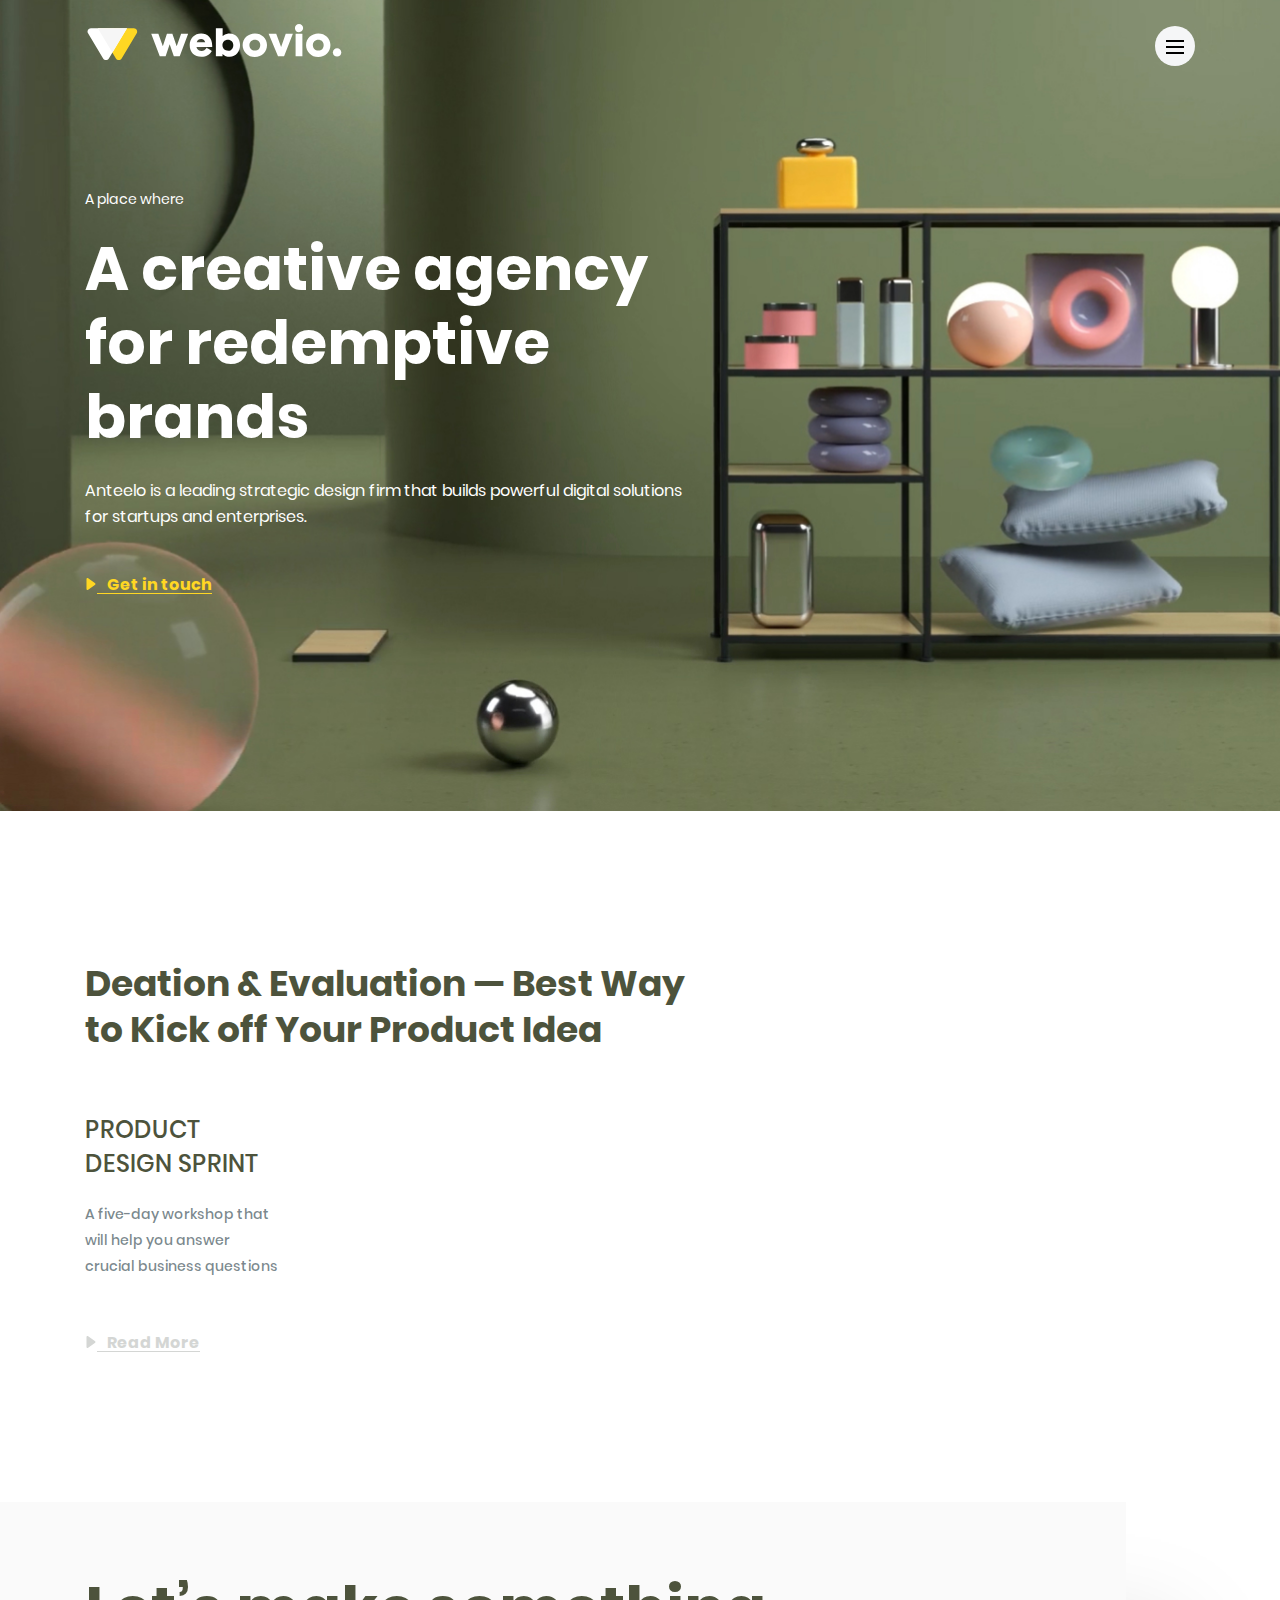
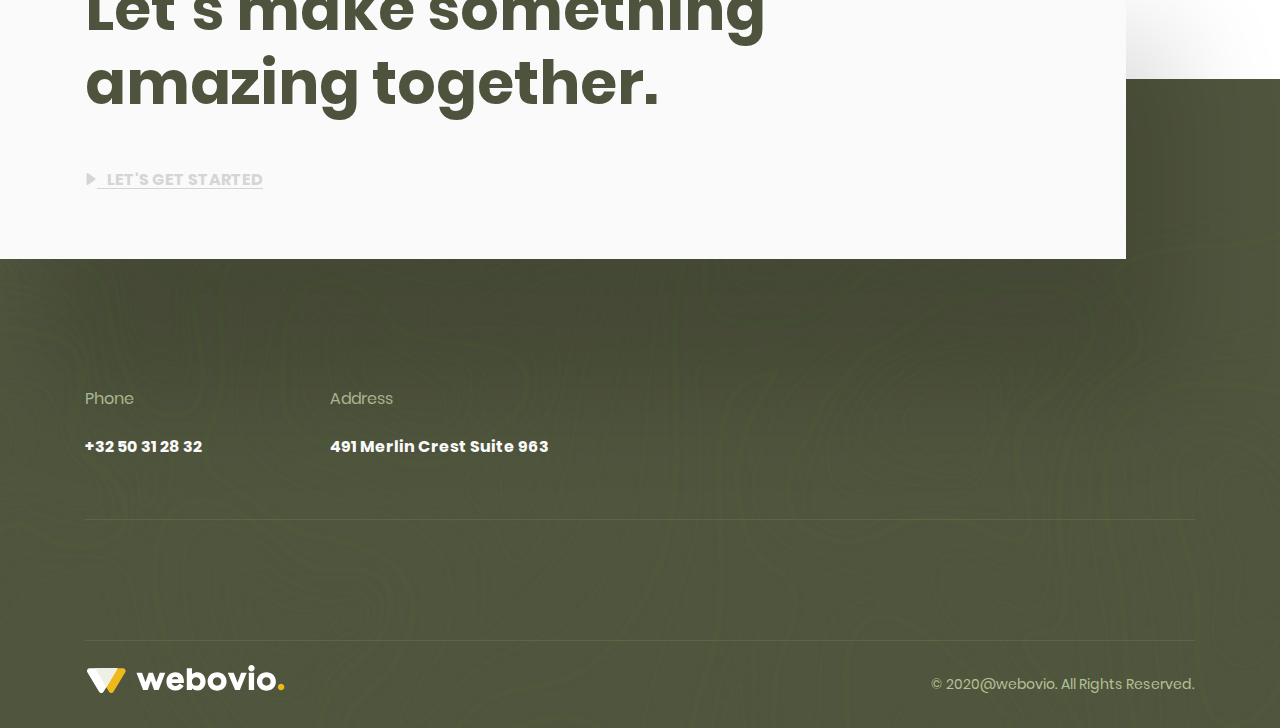
<file: index.html>
<!DOCTYPE html>
<html lang="en">
<head>
	<meta charset="UTF-8">
	<meta http-equiv="X-UA-Compatible" content="IE=edge">
	<meta name="viewport" content="width=device-width, initial-scale=1.0">
	<title>Webovio</title>
	<link rel="stylesheet" href="css/normalize.css">
	<link rel="stylesheet" href="css/style.css">
</head>
<body>
	<!DOCTYPE html>
<html lang="en">
<head>
    <!-- Метаданные, стили и другие ресурсы идут сюда -->
</head>
<body>
    <!-- Навигация сайта Start -->
    <header class="header">
        <!-- Контейнер для шапки сайта -->
        <div class="container header-container">
            <a class="logo">
                <!-- Логотип сайта -->
                <img src="img/logo.svg" alt="Webovio Logo">
            </a>
            <button class="burger btn-reset" aria-label="Open menu">
                <!-- Кнопка бургера для мобильного меню -->
                <span class="burger-line"></span>
                <span class="burger-line"></span>
                <span class="burger-line"></span>
            </button>
        </div>
    </header>
    <!-- Завершение навигации -->

    <!-- Основной контент страницы -->
    <main>
        <!-- Секция "Hero" с вступительным контентом -->
        <section class="hero">
            <div class="container">
                <!-- Контейнер для секции "Hero" -->
                <div class="hero-content">
                    <span class="hero-subtitle">A place where</span>
                    <h1 class="hero-title">
                        A&nbsp;creative agency for redemptive brands
                    </h1>
                    <p class="hero-descr">
                        Anteelo is&nbsp;a&nbsp;leading strategic design firm that builds powerful digital solutions for startups and enterprises.
                    </p>
                    <a href="#" class="hero-link link">
                        <!-- Ссылка "Get in touch" -->
                        <svg version="1.1" xmlns="http://www.w3.org/2000/svg" xmlns:xlink="http://www.w3.org/1999/xlink" x="0px" y="0px" viewBox="0 0 494.148 494.148" style="enable-background:new 0 0 494.148 494.148;" xml:space="preserve">
                            <g>
                                <g>
                                    <path d="M405.284,201.188L130.804,13.28C118.128,4.596,105.356,0,94.74,0C74.216,0,61.52,16.472,61.52,44.044v406.124
                                        c0,27.54,12.68,43.98,33.156,43.98c10.632,0,23.2-4.6,35.904-13.308l274.608-187.904c17.66-12.104,27.44-28.392,27.44-45.884
                                        C432.632,229.572,422.964,213.288,405.284,201.188z" />
                                </g>
                            </g>
                        </svg>
                        <span>Get in touch</span>
                    </a>
                </div>
            </div>
        </section>
        <!-- Завершение секции "Hero" -->

        <!-- Секция "Services" с описанием услуг -->
        <section class="services">
            <div class="container">
                <!-- Контейнер для секции "Services" -->
                <h2 class="site-title services-title">
                    Deation &amp;&nbsp;Evaluation&nbsp;&mdash; Best Way to&nbsp;Kick off Your Product Idea
                </h2>
                <ul class="services-list list-reset">
                    <li class="services-item">
                        <!-- Один из пунктов услуги -->
                        <h3 class="services-subtitle">Product Design Sprint</h3>
                        <p class="services-descr">
                            A&nbsp;five-day workshop that will help you answer crucial business questions
                        </p>
                        <a href="#" class="services-link link">
                            <!-- Ссылка "Read More" -->
                            <svg version="1.1" xmlns="http://www.w3.org/2000/svg" xmlns:xlink="http://www.w3.org/1999/xlink" x="0px" y="0px" viewBox="0 0 494.148 494.148" style="enable-background:new 0 0 494.148 494.148;" xml:space="preserve">
                                <g>
                                    <g>
                                        <path d="M405.284,201.188L130.804,13.28C118.128,4.596,105.356,0,94.74,0C74.216,0,61.52,16.472,61.52,44.044v406.124
                                            c0,27.54,12.68,43.98,33.156,43.98c10.632,0,23.2-4.6,35.904-13.308l274.608-187.904c17.66-12.104,27.44-28.392,27.44-45.884
                                            C432.632,229.572,422.964,213.288,405.284,201.188z" />
                                    </g>
                                </g>
                            </svg>
                            <span>Read More</span>
                        </a>
                    </li>
                    <!-- Повторяющиеся пункты услуг -->
                </ul>
            </div>
        </section>
        <!-- Завершение секции "Services" -->

        <!-- Секция "Get Started" с призывом начать сотрудничество -->
        <section class="get-started">
            <div class="get-started-container">
                <h2 class="get-started-title">
                    Let&rsquo;s make something amazing together.
                </h2>
                <a href="#" class="get-started-link link">
                    <!-- Ссылка "Let's get started" -->
                    <svg version="1.1" xmlns="http://www.w3.org/2000/svg" xmlns:xlink="http://www.w3.org/1999/xlink" x="0px" y="0px" viewBox="0 0 494.148 494.148" style="enable-background:new 0 0 494.148 494.148;" xml:space="preserve">
                        <g>
                            <g>
                                <path d="M405.284,201.188L130.804,13.28C118.128,4.596,105.356,0,94.74,0C74.216,0,61.52,16.472,61.52,44.044v406.124
                                    c0,27.54,12.68,43.98,33.156,43.98c10.632,0,23.2-4.6,35.904-13.308l274.608-187.904c17.66-12.104,27.44-28.392,27.44-45.884
                                    C432.632,229.572,422.964,213.288,405.284,201.188z" />
                        </g>
                    </svg>
                    <span>Let's get started</span>
                </a>
            </div>
        </section>
        <!-- Завершение секции "Get Started" -->
    </main>
    <!-- Завершение основного контента -->

    <!-- Футер сайта -->
    <footer class="footer">
        <div class="container">
            <!-- Контейнер для футера -->
            <div class="footer-top">
                <!-- Верхняя часть футера с контактами -->
                <div class="footer-contacts-item">
                    <span class="footer-contacts-text">Phone</span>
                    <a href="tel:+3250312832" class="footer-contacts-value">+32 50 31 28 32</a>
                </div>
                <div class="footer-contacts-item">
                    <span class="footer-contacts-text">Address</span>
                    <address class="footer-contacts-value">491 Merlin Crest Suite 963</address>
                </div>
            </div>
            <div class="footer-middle">
                <!-- Средняя часть футера с разделами -->
                <!-- Здесь идут списки с разделами и ссылками -->
            </div>
            <div class="footer-bottom">
                <!-- Нижняя часть футера с логотипом и копирайтом -->
                <a class="logo">
                    <!-- Логотип футера -->
                    <img src="img/footer-logo.svg" alt="Webovio Logo">
                </a>
                <small class="copyright">&copy;&nbsp;2020@webovio. All Rights Reserved.</small>
            </div>
        </div>
    </footer>
    <!-- Завершение футера -->
</body>
</html>
</file>
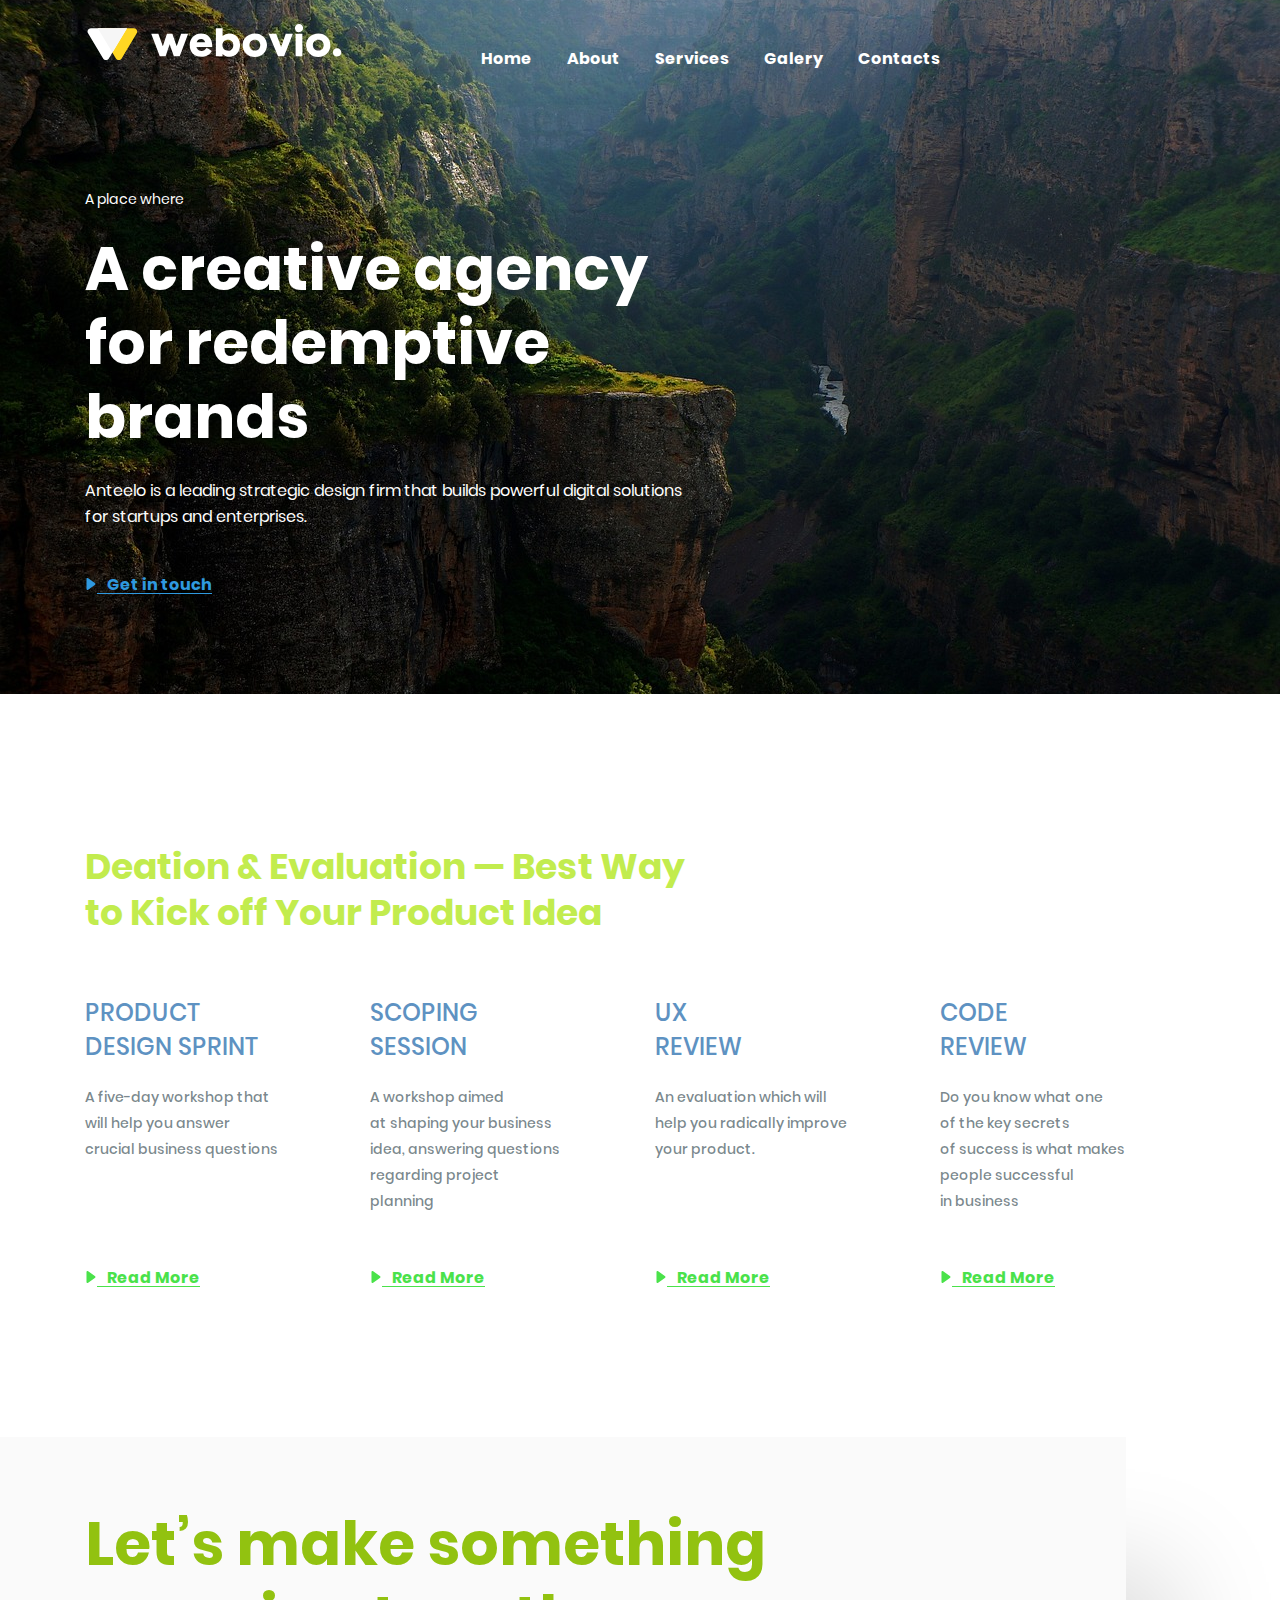
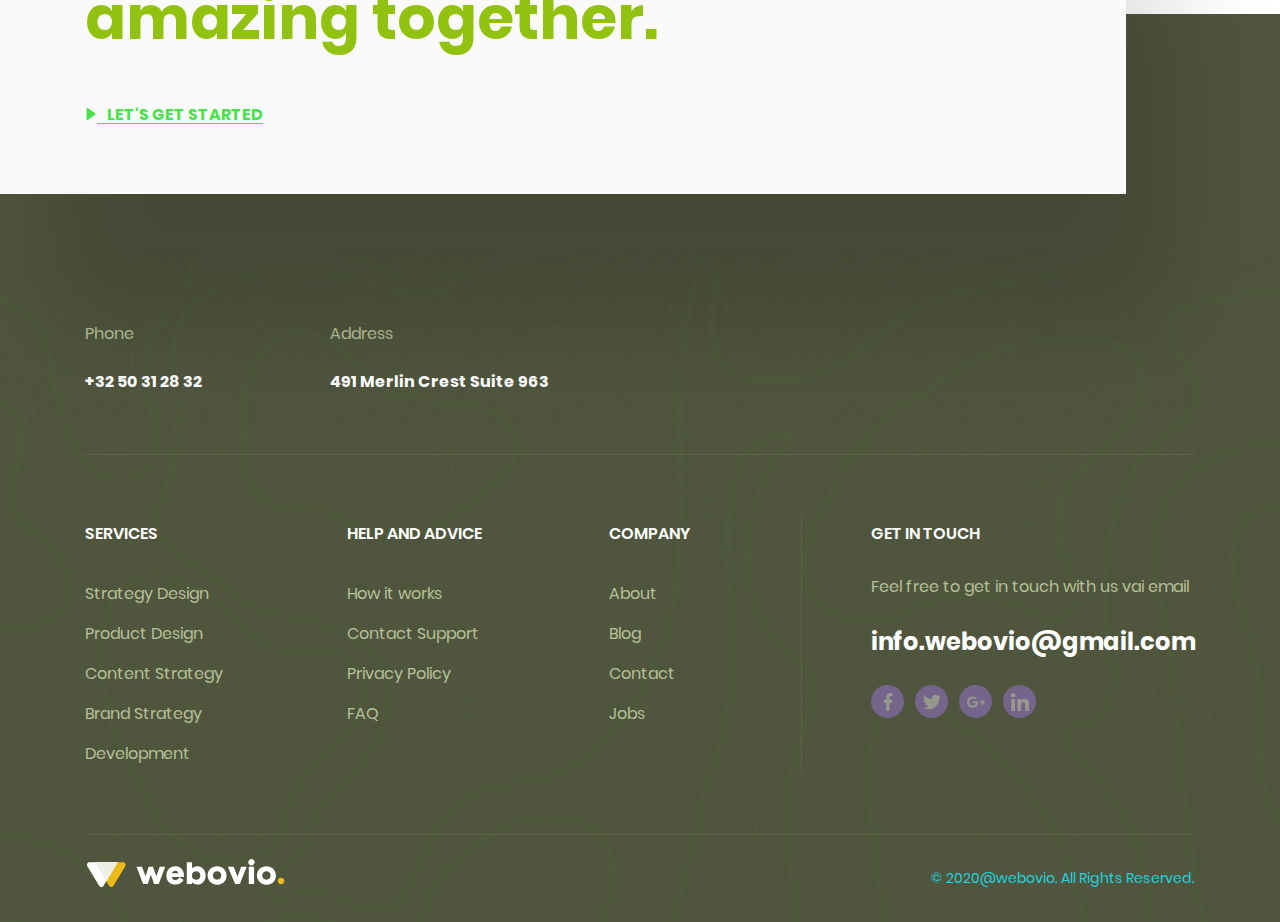
<file: Webovio/index.html>
<!DOCTYPE html>
<html lang="en">
<head>
	<meta charset="UTF-8">
	<meta http-equiv="X-UA-Compatible" content="IE=edge">
	<meta name="viewport" content="width=device-width, initial-scale=1.0">
	<title>Webovio</title>
	<link rel="stylesheet" href="css/normalize.css">
	<link rel="stylesheet" href="css/style.css">
</head>
<body>
	<header class="header">
		<div class="container">
			<a class="logo">
				<img src="img/logo.svg" alt="Webovio Logo">
			</a>
		
				<ul class="Nav-Menu link list-reset">
					<li><a href="#Home">Home</a></li>
					<li><a href="#about_us">About</a></li>
					<li><a href="#services">Services</a></li>
					<li><a href="#galery">Galery</a></li>
					<li><a href="#contacts">Contacts</a></li>
					
				</ul>
			
		</div>
	</header>
	<main>
		<section class="hero">
			<div class="container">
				<div class="hero-content">
					<span class="hero-subtitle">A place where</span>
					<h1 class="hero-title">
						A&nbsp;creative agency for redemptive brands
					</h1>
					<p class="hero-descr">
						Anteelo is&nbsp;a&nbsp;leading strategic design firm that builds powerful digital solutions
						for startups and enterprises.
					</p>
					<a href="#" class="hero-link link">
						<svg version="1.1" xmlns="http://www.w3.org/2000/svg" xmlns:xlink="http://www.w3.org/1999/xlink"
							x="0px" y="0px" viewBox="0 0 494.148 494.148" style="enable-background:new 0 0 494.148 494.148;"
							xml:space="preserve">
							<g>
								<g>
									<path d="M405.284,201.188L130.804,13.28C118.128,4.596,105.356,0,94.74,0C74.216,0,61.52,16.472,61.52,44.044v406.124
									c0,27.54,12.68,43.98,33.156,43.98c10.632,0,23.2-4.6,35.904-13.308l274.608-187.904c17.66-12.104,27.44-28.392,27.44-45.884
									C432.632,229.572,422.964,213.288,405.284,201.188z" />
								</g>
							</g>
						</svg>
						<span>Get in touch</span>
					</a>
				</div>
			</div>
		</section>
		<section class="services">
			<div class="container">
				<h2 class="site-title services-title">
					Deation &amp;&nbsp;Evaluation&nbsp;&mdash; Best Way to&nbsp;Kick off Your Product Idea
				</h2>
				<ul class="services-list list-reset">
					<li class="services-item">
						<h3 class="services-subtitle">Product Design Sprint</h3>
						<p class="services-descr">
							A&nbsp;five-day workshop that will help you answer crucial business questions
						</p>
						<a href="#" class="services-link link">
							<svg version="1.1" xmlns="http://www.w3.org/2000/svg" xmlns:xlink="http://www.w3.org/1999/xlink"
								x="0px" y="0px" viewBox="0 0 494.148 494.148" style="enable-background:new 0 0 494.148 494.148;"
								xml:space="preserve">
								<g>
									<g>
										<path d="M405.284,201.188L130.804,13.28C118.128,4.596,105.356,0,94.74,0C74.216,0,61.52,16.472,61.52,44.044v406.124
									c0,27.54,12.68,43.98,33.156,43.98c10.632,0,23.2-4.6,35.904-13.308l274.608-187.904c17.66-12.104,27.44-28.392,27.44-45.884
									C432.632,229.572,422.964,213.288,405.284,201.188z" />
									</g>
								</g>
							</svg>
							<span>Read More</span>
						</a>
					</li>
					<li class="services-item">
						<h3 class="services-subtitle">Scoping Session</h3>
						<p class="services-descr">
							A&nbsp;workshop aimed at&nbsp;shaping your business idea, answering questions regarding project planning
						</p>
						<a href="#" class="services-link link">
							<svg version="1.1" xmlns="http://www.w3.org/2000/svg" xmlns:xlink="http://www.w3.org/1999/xlink" x="0px" y="0px"
								viewBox="0 0 494.148 494.148" style="enable-background:new 0 0 494.148 494.148;" xml:space="preserve">
								<g>
									<g>
										<path d="M405.284,201.188L130.804,13.28C118.128,4.596,105.356,0,94.74,0C74.216,0,61.52,16.472,61.52,44.044v406.124
									c0,27.54,12.68,43.98,33.156,43.98c10.632,0,23.2-4.6,35.904-13.308l274.608-187.904c17.66-12.104,27.44-28.392,27.44-45.884
									C432.632,229.572,422.964,213.288,405.284,201.188z" />
									</g>
								</g>
							</svg>
							<span>Read More</span>
						</a>
					</li>
					<li class="services-item">
						<h3 class="services-subtitle">UX <br> Review</h3>
						<p class="services-descr">
							An&nbsp;evaluation which will help you radically improve your product.
						</p>
						<a href="#" class="services-link link">
							<svg version="1.1" xmlns="http://www.w3.org/2000/svg" xmlns:xlink="http://www.w3.org/1999/xlink" x="0px" y="0px"
								viewBox="0 0 494.148 494.148" style="enable-background:new 0 0 494.148 494.148;" xml:space="preserve">
								<g>
									<g>
										<path d="M405.284,201.188L130.804,13.28C118.128,4.596,105.356,0,94.74,0C74.216,0,61.52,16.472,61.52,44.044v406.124
									c0,27.54,12.68,43.98,33.156,43.98c10.632,0,23.2-4.6,35.904-13.308l274.608-187.904c17.66-12.104,27.44-28.392,27.44-45.884
									C432.632,229.572,422.964,213.288,405.284,201.188z" />
									</g>
								</g>
							</svg>
							<span>Read More</span>
						</a>
					</li>
					<li class="services-item">
						<h3 class="services-subtitle">Code <br> Review</h3>
						<p class="services-descr">
							Do&nbsp;you know what one of&nbsp;the key secrets of&nbsp;success
							is&nbsp;what makes people successful in&nbsp;business
						</p>
						<a href="#" class="services-link link">
							<svg version="1.1" xmlns="http://www.w3.org/2000/svg" xmlns:xlink="http://www.w3.org/1999/xlink" x="0px" y="0px"
								viewBox="0 0 494.148 494.148" style="enable-background:new 0 0 494.148 494.148;" xml:space="preserve">
								<g>
									<g>
										<path d="M405.284,201.188L130.804,13.28C118.128,4.596,105.356,0,94.74,0C74.216,0,61.52,16.472,61.52,44.044v406.124
									c0,27.54,12.68,43.98,33.156,43.98c10.632,0,23.2-4.6,35.904-13.308l274.608-187.904c17.66-12.104,27.44-28.392,27.44-45.884
									C432.632,229.572,422.964,213.288,405.284,201.188z" />
									</g>
								</g>
							</svg>
							<span>Read More</span>
						</a>
					</li>
				</ul>
			</div>
		</section>
		<section class="get-started">
			<div class="get-started-container">
				<h2 class="get-started-title">
					Let&rsquo;s make something amazing together.
				</h2>
				<a href="#" class="get-started-link link">
					<svg version="1.1" xmlns="http://www.w3.org/2000/svg" xmlns:xlink="http://www.w3.org/1999/xlink" x="0px" y="0px"
						viewBox="0 0 494.148 494.148" style="enable-background:new 0 0 494.148 494.148;" xml:space="preserve">
						<g>
							<g>
								<path d="M405.284,201.188L130.804,13.28C118.128,4.596,105.356,0,94.74,0C74.216,0,61.52,16.472,61.52,44.044v406.124
									c0,27.54,12.68,43.98,33.156,43.98c10.632,0,23.2-4.6,35.904-13.308l274.608-187.904c17.66-12.104,27.44-28.392,27.44-45.884
									C432.632,229.572,422.964,213.288,405.284,201.188z" />
							</g>
						</g>
					</svg>
					<span>Let's get started</span>
				</a>
			</div>
		</section>
	</main>
	<footer class="footer">
		<div class="container">
			<div class="footer-top">
				<div class="footer-contacts-item">
					<span class="footer-contacts-text">Phone</span>
					<a href="tel:+3250312832" class="footer-contacts-value">+32 50 31 28 32</a>
				</div>
				<div class="footer-contacts-item">
					<span class="footer-contacts-text">Address</span>
					<address class="footer-contacts-value">491 Merlin Crest Suite 963</address>



				</div>
			</div>
			<div class="footer-middle">
				<div class="footer-column">
					<h3 class="footer-title">Services</h3>
					<ul class="footer-list list-reset">
						<li class="footer-item"><a href="#" class="footer-link">Strategy Design</a></li>
						<li class="footer-item"><a href="#" class="footer-link">Product Design</a></li>
						<li class="footer-item"><a href="#" class="footer-link">Content Strategy</a></li>
						<li class="footer-item"><a href="#" class="footer-link">Brand Strategy</a></li>
						<li class="footer-item"><a href="#" class="footer-link">Development</a></li>
					</ul>
				</div>
				<div class="footer-column">
					<h3 class="footer-title">Help And Advice</h3>
					<ul class="footer-list list-reset">
						<li class="footer-item"><a href="#" class="footer-link">How it works</a></li>
						<li class="footer-item"><a href="#" class="footer-link">Contact Support</a></li>
						<li class="footer-item"><a href="#" class="footer-link">Privacy Policy</a></li>
						<li class="footer-item"><a href="#" class="footer-link">FAQ</a></li>
					</ul>
				</div>
				<div class="footer-column">
					<h3 class="footer-title">Company</h3>
					<ul class="footer-list list-reset">
						<li class="footer-item"><a href="#" class="footer-link">About</a></li>
						<li class="footer-item"><a href="#" class="footer-link">Blog</a></li>
						<li class="footer-item"><a href="#" class="footer-link">Contact</a></li>
						<li class="footer-item"><a href="#" class="footer-link">Jobs</a></li>
					</ul>
				</div>
				<div class="footer-column">
					<h3 class="footer-title">Get in Touch</h3>
					<p class="footer-text">Feel free to get in touch with us vai email</p>
					<a href="mailto:info.webovio@gmail.com" class="footer-mail">info.webovio@gmail.com</a>
					<ul class="social list-reset">
						<li class="social-item"><a href="#" class="social-link social-link-fb" target="_blank" aria-label="Link to Facebook"></a></li>
						<li class="social-item"><a href="#" class="social-link social-link-tw" target="_blank" aria-label="Link to Twitter"></a></li>
						<li class="social-item"><a href="#" class="social-link social-link-g" target="_blank" aria-label="Link to Google+"></a></li>
						<li class="social-item"><a href="#" class="social-link social-link-in" target="_blank" aria-label="Link to LinkeIn"></a></li>
					</ul>
				</div>
			</div>
			<div class="footer-bottom">
				<a class="logo">
					<img src="img/footer-logo.svg" alt="Webovio Logo">
				</a>
				<small class="copyright">&copy;&nbsp;2020@webovio. All Rights Reserved.</small>
			</div>
		</div>
	</footer>
</body>
</html>
</file>
<file: css/style.css>
/* Устанавливаем box-sizing для всех элементов на странице и их псевдоэлементов */
* {
	box-sizing: border-box;
}

/* То же, что и выше, но для псевдоэлементов ::before и ::after */
*::before,
*::after {
	box-sizing: border-box;
}

/* Объявление шрифтов семейства Poppins с разными начертаниями */
@font-face {
	font-family: 'Poppins';
	src: url('../fonts/Poppins-Regular.woff') format('woff');
	font-display: swap;
	font-weight: 400;
	font-style: normal;
}

/* Повторяем предыдущий блок для разных начертаний Poppins */
@font-face {
	font-family: 'Poppins';
	src: url('../fonts/Poppins-Medium.woff') format('woff');
	font-display: swap;
	font-weight: 500;
	font-style: normal;
}

@font-face {
	font-family: 'Poppins';
	src: url('../fonts/Poppins-SemiBold.woff') format('woff');
	font-display: swap;
	font-weight: 600;
	font-style: normal;
}

@font-face {
	font-family: 'Poppins';
	src: url('../fonts/Poppins-Bold.woff') format('woff');
	font-display: swap;
	font-weight: 700;
	font-style: normal;
}

/* Установка пользовательской переменной для шрифта */
:root {
	--font-family: 'Poppins', sans-serif;
}

/* Применяем шрифт для всего тела документа */
body {
	font-family: var(--font-family);
	font-weight: 400;
}

/* Убираем автоматическое масштабирование изображений */
img {
	max-width: 100%;
}

/* Стили для списка с нулевым маркером и кнопок */
.list-reset {
	margin: 0;
	padding: 0;
	list-style-type: none;
}

.btn-reset {
	padding: 0;
	border: none;
	font-family: var(--font-family);
	background-color: transparent;
	cursor: pointer;
}

/* Определение стилей для контейнера */
.container {
	max-width: 1140px;
	padding: 0 15px;
	margin: 0 auto;
}

/* Стили для обычных ссылок */
.link {
	display: inline-flex;
	font-weight: 700;
	font-size: 16px;
	line-height: 1;
	text-decoration: none;
	color: #d4d6d4;
	transition: color 0.3s ease-in-out;
}

/* Стили для иконки внутри ссылки */
.link svg {
	width: 12px;
	height: 12px;
	fill: currentColor;
	transform: translateY(1px);
}

/* Стили для текста внутри ссылки */
.link span {
	text-indent: 10px;
	border-bottom: 1px solid currentColor;
}

/* Стили для ссылки при наведении курсора */
.link:hover {
	color: #FFD723;
}

/* Заголовок сайта с большими стилями */
.site-title {
	font-weight: 700;
	font-size: 36px;
	line-height: 46px;
	color: #4D533C;
}

/* Стили для шапки сайта */
.header {
	position: absolute;
	left: 0;
	top: 0;
	padding: 24px 0;
	width: 100%;
}

/* Стили для контейнера внутри шапки */
.header-container {
	display: flex;
	align-items: center;
	justify-content: space-between;
}

/* Стили для кнопки-бургера */
.burger {
	--offset-horizontal: 11px;
	--offset-vertical: 14px;
	position: relative;
	border-radius: 100%;
	padding: var(--offset-vertical) var(--offset);
	width: 40px;
	height: 40px;
	background-color: #f5f6f7;
}

/* Стили для линий бургера */
.burger-line {
	position: absolute;
	left: 50%;
	top: var(--offset-vertical);
	display: inline-block;
	width: calc(100% - (var(--offset-horizontal) * 2));
	height: 2px;
	background-color: #000;
	transform: translateX(-50%);
}

/* Вторая линия бургера */
.burger-line:nth-child(2) {
	top: calc(var(--offset-vertical) + 6px);
}

/* Третья линия бургера */
.burger-line:nth-child(3) {
	top: calc(var(--offset-vertical) + 12px);
}

/* Стили для секции "Hero" */
.hero {
	padding-top: 189px;
	padding-bottom: 100px;
	min-height: 811px;
	background-image: url("../img/hero-bg.jpg");
	background-position: center;
	background-size: cover;
	background-repeat: no-repeat;
}

/* Стили для контейнера внутри секции "Hero" */
.hero-content {
	max-width: 616px;
	color: #fff;
}

/* Подзаголовок секции "Hero" */
.hero-subtitle {
	display: inline-block;
	margin-bottom: 22px;
	font-size: 14px;
	line-height: 21px;
}

/* Заголовок секции "Hero" */
.hero-title {
	margin: 0;
	margin-bottom: 24px;
	font-weight: 700;
	font-size: 60px;
	line-height: 74px;
}

/* Описание секции "Hero" */
.hero-descr {
	margin: 0;
	margin-bottom: 45px;
	font-size: 16px;
	line-height: 26px;
}

/* Стили для ссылки в секции "Hero" */
.hero-link {
	color: #FFD723;
}

/* Стили для секции "Services" */
.services {
	margin-bottom: -180px;
	padding-top: 150px;
	padding-bottom: 150px;
}

/* Заголовок секции "Services" */
.services-title {
	margin: 0;
	margin-bottom: 60px;
	max-width: 606px;
}

/* Список услуг в секции "Services" */
.services-list {
	display: grid;
	gap: 30px;
	grid-template-columns: repeat(4, 1fr);
}

/* Подзаголовок услуги */
.services-subtitle {
	margin: 0;
	margin-bottom: 20px;
	max-width: 183px;
	font-weight: 500;
	font-size: 24px;
	line-height: 34px;
	text-transform: uppercase;
	color: #4D533C;
}

/* Описание услуги */
.services-descr {
	margin: 0;
	margin-bottom: 56px;
	max-width: 194px;
	font-weight: 500;
	font-size: 14px;
	line-height: 26px;
	color: rgba(33, 56, 66, 0.6);
}

/* Стили для блока с услугой */
.services-item {
	display: flex;
	align-items: flex-start;
	flex-direction: column;
}

/* Стили для ссылки внутри услуги */
.services-link {
	margin-bottom: 0;
	margin-top: auto;
}

/* Стили для секции "Get Started" */
.get-started {
	position: relative;
	top: 180px;
	padding: 70px 0;
	width: 88%;
	box-shadow: 50px 130px 100px rgba(0, 0, 0, 0.145947);
	background-color: #fafafa;
}

/* Заголовок секции "Get Started" */
.get-started-title {
	margin: 0;
	margin-bottom: 50px;
	max-width: 822px;
	font-weight: 700;
	font-size: 60px;
	line-height: 74px;
	color: #4D533C;
}

/* Стили для ссылки в секции "Get Started" */
.get-started-link {
	text-transform: uppercase;
}

/* Стили для футера сайта */
.footer {
	padding-top: 300px;
	color: #fff;
	background-image: url("../img/footer-bg.jpg");
	background-position: center;
	background-size: cover;
	background-repeat: no-repeat;
}

/* Верхняя часть футера с контактами */
.footer-top {
	display: flex;
	flex-wrap: wrap;
	padding-bottom: 52px;
	border-bottom: 1px solid #5D6544;
}

/* Элемент контактов в футере, кроме последнего */
.footer-contacts-item:not(:last-child) {
	margin-right: 128px;
}

/* Стили для текста "Phone" и "Address" в контактах */
.footer-contacts-text {
	display: block;
	margin-bottom: 8px;
	font-size: 16px;
	line-height: 40px;
	color: #B6C197;
}

/* Стили для контактных данных в футере */
.footer-contacts-value {
	display: inline-block;
	font-weight: 700;
	font-style: normal;
	font-size: 16px;
	line-height: 40px;
	color: #fff;
	text-decoration: none;
}

/* Средняя часть футера с разделами */
.footer-middle {
	--grid-gap: 70px;
	display: grid;
	gap: var(--grid-gap);
	grid-template-columns: repeat(4, 1fr);
	padding: 60px 0;
	border-bottom: 1px solid #5D6544;
}

/* Последняя колонка в средней части футера */
.footer-column:last-child {
	position: relative;
}

/* Вертикальная черта в средней части футера */
.footer-column:last-child::before {
	content: "";
	position: absolute;
	top: 0;
	left: calc(-1 * (var(--grid-gap)));
	width: 1px;
	height: 100%;
	background-color: #5D6544;
}

/* Заголовок раздела в футере */
.footer-title {
	margin: 0;
	margin-bottom: 21px;
	font-weight: 600;
	font-size: 16px;
	line-height: 38px;
	text-transform: uppercase;
	color: #fff;
}

/* Стили для обычных ссылок в футере */
.footer-link {
	display: inline-block;
	font-size: 16px;
	line-height: 40px;
	text-decoration: none;
	color: #B6C197;
}

/* Текстовый блок в футере */
.footer-text {
	margin: 0;
	margin-bottom: 23px;
	font-size: 16px;
	line-height: 26px;
	color: #B6C197;
}

/* Ссылка на почту в футере */
.footer-mail {
	display: inline-block;
	margin-bottom: 24px;
	font-weight: 700;
	font-size: 24px;
	line-height: 38px;
	text-decoration: none;
	color: #fff;
}

/* Блок социальных иконок в футере */
.social {
	display: flex;
	align-items: center;
}

/* Каждая социальная иконка, кроме последней */
.social-item:not(:last-child) {
	margin-right: 11px;
}

/* Стили для социальной иконки */
.social-link {
	display: block;
	border-radius: 100%;
	width: 33px;
	height: 33px;
	background-color: #FFD723;
	background-position: center;
	background-repeat: no-repeat;
	background-size: 18px auto;
	opacity: 0.4;
	transition: opacity 0.3s ease-in-out;
}

/* Стили для социальной иконки при наведении курсора */
.social-link:hover {
	opacity: 1;
}

/* Стили для иконки Facebook */
.social-link-fb {
	background-image: url("../img/facebook.svg");
}

/* Стили для иконки Twitter */
.social-link-tw {
	background-image: url("../img/twitter.svg");
}

/* Стили для иконки Google Plus */
.social-link-g {
	background-image: url("../img/google-plus.svg");
}

/* Стили для иконки LinkedIn */
.social-link-in {
	background-image: url("../img/linkedin.svg");
}

/* Текстовый блок с копирайтом в футере */
.copyright {
	font-size: 14px;
	line-height: 21px;
	color: #B5C096;
}

/* Нижняя часть футера с логотипом и копирайтом */
.footer-bottom {
	display: flex;
	align-items: center;
	justify-content: space-between;
	padding: 24px 0;
}

/* Стили для секции "Get Started" с адаптивностью для ширины до 1140px */
.get-started {
	padding-left: calc((100% - 1110px) / 2);
	padding-right: 15px;
}

/* Медиа-запрос для устройств с шириной до 1140px */
@media (max-width: 1140px) {
	.get-started {
			padding-left: 15px;
	}
}

/* Медиа-запрос для устройств с шириной до 992px */
@media (max-width: 992px) {
	.services-list {
			gap: 50px;
			grid-template-columns: repeat(2, 1fr);
	}

	.services-subtitle {
			max-width: none;
	}

	.services-descr {
			max-width: none;
	}

	.footer-middle {
			grid-template-columns: repeat(2, 1fr);
	}

	.footer-column:last-child::before {
			display: none;
	}
}

/* Медиа-запрос для устройств с шириной до 768px */
@media (max-width: 768px) {
	.get-started-title {
			font-size: 42px;
			line-height: 54px;
	}
}

/* Медиа-запрос для устройств с шириной до 576px */
@media (max-width: 576px) {
	.footer-middle {
			--grid-gap: 40px;
			grid-template-columns: repeat(1, 1fr);
	}

	.hero-title {
			font-size: 50px;
			line-height: 65px;
	}

	.services {
			padding-top: 50px;
			padding-bottom: 50px;
	}

	.footer-bottom {
			flex-direction: column;
	}
}

/* Медиа-запрос для устройств с шириной до 375px */
@media (max-width: 375px) {
	.footer-mail {
			font-size: 20px;
	}

	.logo {
			width: 65%;
	}

	.hero-title {
			font-size: 45px;
			line-height: 60px;
	}

	.services-list {
			grid-template-columns: repeat(1, 1fr);
	}
}
</file>
<file: Webovio/css/style.css>
* {
	box-sizing: border-box;
}

*::before,
*::after {
	box-sizing: border-box;
}

@font-face {
	font-family: 'Poppins';
	src: url('../fonts/Poppins-Regular.woff') format('woff');
	font-display: swap;
	font-weight: 400;
	font-style: normal;
}

@font-face {
	font-family: 'Poppins';
	src: url('../fonts/Poppins-Medium.woff') format('woff');
	font-display: swap;
	font-weight: 500;
	font-style: normal;
}

@font-face {
	font-family: 'Poppins';
	src: url('../fonts/Poppins-SemiBold.woff') format('woff');
	font-display: swap;
	font-weight: 600;
	font-style: normal;
}

@font-face {
	font-family: 'Poppins';
	src: url('../fonts/Poppins-Bold.woff') format('woff');
	font-display: swap;
	font-weight: 700;
	font-style: normal;
}

:root {
	--font-family: 'Poppins', sans-serif;
}

body {
	font-family: var(--font-family);
	font-weight: 400;
}

img {
	max-width: 100%;
}

.list-reset {
	margin: 0;
	padding: 0;
	list-style-type: none;
}

.Nav-Menu {
  display: flex;
  align-items: center;
	justify-content: center;
  max-width: 1140;
	margin-left: 120px;
	font-family: 'Poppins';
}


.Nav-Menu li {
  margin-right: 5px;
	padding: 15px;
}

.Nav-Menu li a {
  text-decoration: none;
  color: white;
  border-bottom: 2px solid transparent;
  transition: border-bottom-color 0.3s ease-in-out, color 0.3s ease-in-out;
}

.Nav-Menu li a:hover,
.Nav-Menu li a:active {
  color: rgb(240, 33, 33);
  border-bottom-color: rgb(240, 33, 33);
}
.container {
  max-width: 1140px;
  padding: 0 15px;
  margin: 0 auto;
}

.link {
  display: inline-flex;
  font-weight: 700;
  font-size: 16px;
  line-height: 1;
  text-decoration: none;
  color: #4ae24a;
  transition: color 0.3s ease-in-out;
}

.link svg {
  width: 12px;
  height: 12px;
  fill: currentColor;
  transform: translateY(1px);
}

.link span {
  text-indent: 10px;
  border-bottom: 1px solid currentColor;
}

.link:hover {
  color: #c57915;
}

.site-title {
  font-weight: 700;
  font-size: 36px;
  line-height: 46px;
  color: #c2ec4e;
}

.header {
  position: absolute;
  left: 0;
  top: 0;
  padding: 24px 0;
  width: 100%;
}

.header-container {
  justify-content: space-between;
}

.hero {
  padding-top: 189px;
  padding-bottom: 100px;
  min-height: 511px;
  background-image: url("../img/hero-bg.jpg");
  background-position: center;
  background-size: cover;
  background-repeat: no-repeat;
}

.hero-content {
  max-width: 616px;
  color: #fff;
}

.hero-subtitle {
  display: inline-block;
  margin-bottom: 22px;
  font-size: 14px;
  line-height: 21px;
}

.hero-title {
  margin: 0;
  margin-bottom: 24px;
  font-weight: 700;
  font-size: 60px;
  line-height: 74px;
}

.hero-descr {
  margin: 0;
  margin-bottom: 45px;
  font-size: 16px;
  line-height: 26px;
}

.hero-link {
  color: #2f99df;
}

.services {
  margin-bottom: -180px;
  padding-top: 150px;
  padding-bottom: 150px;
}

.services-title {
  margin: 0;
  margin-bottom: 60px;
  max-width: 606px;
}

.services-list {
  display: grid;
  gap: 30px;
  grid-template-columns: repeat(4, 1fr);
}

.services-subtitle {
  margin: 0;
  margin-bottom: 20px;
  max-width: 183px;
  font-weight: 500;
  font-size: 24px;
  line-height: 34px;
  text-transform: uppercase;
  color: #5e92c2;
}

.services-descr {
  margin: 0;
  margin-bottom: 56px;
  max-width: 194px;
  font-weight: 500;
  font-size: 14px;
  line-height: 26px;
  color: rgba(33, 56, 66, 0.6);
}

.services-item {
  display: flex;
  align-items: flex-start;
  flex-direction: column;
}

.services-link {
  margin-bottom: 0;
  margin-top: auto;
}

.get-started {
  position: relative;
  top: 180px;
  padding: 70px 0;
  width: 88%;
  box-shadow: 50px 130px 100px rgba(0, 0, 0, 0.145947);
  background-color: #fafafa;
}

.get-started-title {
  margin: 0;
  margin-bottom: 50px;
  max-width: 822px;
  font-weight: 700;
  font-size: 60px;
  line-height: 74px;
  color: #92c210;
}

.get-started-link {
  text-transform: uppercase;
}

.footer {
  padding-top: 300px;
  color: #fff;
  background-image: url("../img/footer-bg.jpg");
  background-position: center;
  background-size: cover;
  background-repeat: no-repeat;
}

.footer-top {
  display: flex;
  flex-wrap: wrap;
  padding-bottom: 52px;
  border-bottom: 1px solid #5D6544;
}

.footer-contacts-item:not(:last-child) {
  margin-right: 128px;
}

.footer-contacts-text {
  display: block;
  margin-bottom: 8px;
  font-size: 16px;
  line-height: 40px;
  color: #B6C197;
}

.footer-contacts-value {
  display: inline-block;
  font-weight: 700;
  font-style: normal;
  font-size: 16px;
  line-height: 40px;
  color: #fff;
  text-decoration: none;
}

.footer-middle {
  --grid-gap: 70px;
  display: grid;
  gap: var(--grid-gap);
  grid-template-columns: repeat(4, 1fr);
  padding: 60px 0;
  border-bottom: 1px solid #5D6544;
}

.footer-column:last-child {
  position: relative;
}

.footer-column:last-child::before {
  content: "";
  position: absolute;
  top: 0;
  left: calc(-1 * (var(--grid-gap)));
  width: 1px;
  height: 100%;
  background-color: #5D6544;
}

.footer-title {
  margin: 0;
  margin-bottom: 21px;
  font-weight: 600;
  font-size: 16px;
  line-height: 38px;
  text-transform: uppercase;
  color: #fff;
}

.footer-link {
  display: inline-block;
  font-size: 16px;
  line-height: 40px;
  text-decoration: none;
  color: #B6C197;
}

.footer-text {
  margin: 0;
  margin-bottom: 23px;
  font-size: 16px;
  line-height: 26px;
  color: #B6C197;
}

.footer-mail {
  display: inline-block;
  margin-bottom: 24px;
  font-weight: 700;
  font-size: 24px;
  line-height: 38px;
  text-decoration: none;
  color: #fff;
}

.social {
  display: flex;
  align-items: center;
}

.social-item:not(:last-child) {
  margin-right: 11px;
}

.social-link {
  display: block;
  border-radius: 100%;
  width: 33px;
  height: 33px;
  background-color: #af7dff;
  background-position: center;
  background-repeat: no-repeat;
  background-size: 18px auto;
  opacity: 0.4;
  transition: opacity 0.3s ease-in-out;
}

.social-link:hover {
  opacity: 1;
}

.social-link-fb {
  background-image: url("../img/facebook.svg");
}

.social-link-tw {
  background-image: url("../img/twitter.svg");
}

.social-link-g {
  background-image: url("../img/google-plus.svg");
}

.social-link-in {
  background-image: url("../img/linkedin.svg");
}

.copyright {
  font-size: 14px;
  line-height: 21px;
  color: #21d2df;
}

.footer-bottom {
  display: flex;
  align-items: center;
  justify-content: space-between;
  padding: 24px 0;
}

.get-started {
  padding-left: calc((100% - 1110px) / 2);
  padding-right: 15px;
}

@media (max-width: 1140px) {
  .get-started {
    padding-left: 15px;
  }
}

@media (max-width: 992px) {
  .services-list {
    gap: 50px;
    grid-template-columns: repeat(2, 1fr);
  }

  .services-subtitle {
    max-width: none;
  }

  .services-descr {
    max-width: none;
  }

  .footer-middle {
    grid-template-columns: repeat(2, 1fr);
  }

  .footer-column:last-child::before {
    display: none;
  }
}

@media (max-width: 768px) {
  .get-started-title {
    font-size: 42px;
    line-height: 54px;
  }
}

@media (max-width: 576px) {
  .footer-middle {
    --grid-gap: 40px;
    grid-template-columns: repeat(1, 1fr);
  }

  .hero-title {
    font-size: 50px;
    line-height: 65px;
  }

  .services {
    padding-top: 50px;
    padding-bottom: 50px;
  }

  .footer-bottom {
    flex-direction: column;
  }
}

@media (max-width: 375px) {
  .footer-mail {
    font-size: 20px;
  }

  .logo {
    width: 65%;
  }

  .hero-title {
    font-size: 45px;
    line-height: 60px;
  }

  .services-list {
    grid-template-columns: repeat(1, 1fr);
  }
}
</file>
